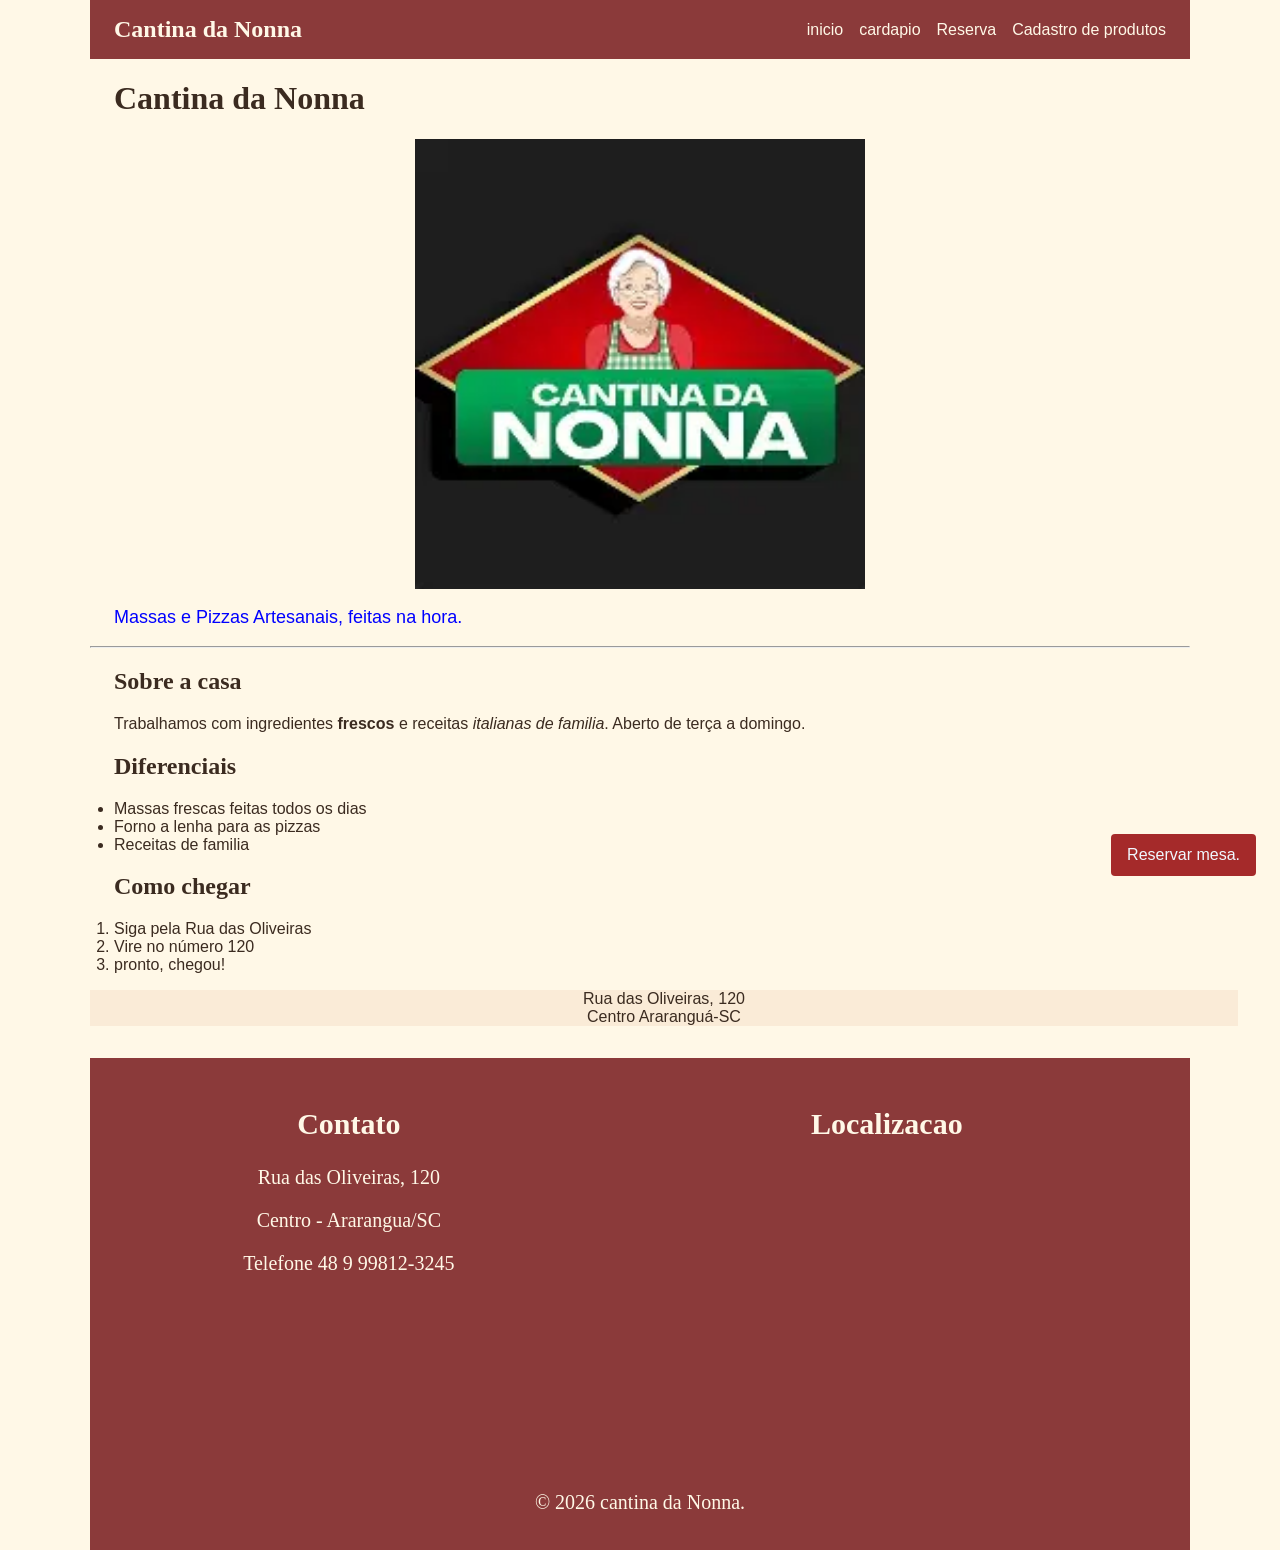
<file: index.html>
<!DOCTYPE html>
<html lang="pt-br">

<head>
    <meta charset="UTF-8">
    <meta name="viewport" content="width=device-width, initial-scale=1.0">

    <title>Cantina da Nonna</title>
    <link rel="stylesheet" href="public/style/index.css">

</head>

<body>
    <nav>

        <a href="index.html">Cantina da Nonna</a>

        <div>
            <a href="index.html">inicio</a>
            <a href="Cardapio.html">cardapio</a>
            <a href="reserva.html">Reserva</a>
            <a href="cadastro-produtos.html">Cadastro de produtos</a>
        </div>
    </nav>

    <h1>Cantina da Nonna</h1>
    <img src="public/images/logo.cantina.webp" alt="Logo Cantina da Nonna" width="450">

    <p style="color:blue;font-size:large">Massas e Pizzas Artesanais, feitas na hora.</p>

    <hr> <!--Exceção: hr não tem fechamento -->

    <h2>Sobre a casa</h2>
    <p>
        Trabalhamos com ingredientes <strong>frescos</strong> e receitas
        <em> italianas de familia</em>. Aberto de terça a domingo.
    </p>
    <h2>Diferenciais</h2>

    <ul>
        <li>Massas frescas feitas todos os dias</li>
        <li>Forno a lenha para as pizzas</li>
        <li>Receitas de familia</li>
    </ul>

   
    <h2>Como chegar</h2>

    <ol>
        <li>Siga pela Rua das Oliveiras</li>
        <li>Vire no número 120</li>
        <li>pronto, chegou!</li>
    </ol>

    <div class="endereco" style="background-color:antiquewhite; text-align: center;">
        <p>
        Rua das Oliveiras, 120 <br>
        Centro Araranguá-SC
        </p>
    </div>
    <a class="botao-reserva" href="reserva.html">Reservar mesa.</a>
         
    <footer>

        <div>

            <section>

                <h2>Contato</h2>

                <p>Rua das Oliveiras, 120</p>
                <p>Centro - Ararangua/SC</p>
                <p>Telefone 48 9 99812-3245</p>
            </section>

            <section>
                <h2>Localizacao</h2>
                <iframe
                    src="https://www.google.com/maps/embed?pb=!1m18!1m12!1m3!1d55856.94855517226!2d-49.537956866782835!3d-28.955966025059663!2m3!1f0!2f0!3f0!3m2!1i1024!2i768!4f13.1!3m3!1m2!1s0x95222e5228f59277%3A0x2443a8fb55419324!2sParaiso%20Das%20Noivas%20e%20Festas%20%7C%20Aluguel%20de%20Trajes%20Sociais%20%7C%20Vestidos%20de%20Noiva%20%7C%20Vestidos%20para%20Formatura!5e0!3m2!1spt-BR!2sbr!4v1784500674402!5m2!1spt-BR!2sbr"
                    width="400" height="300" style="border:0;" allowfullscreen="" loading="lazy"
                    referrerpolicy="strict-origin-when-cross-origin"></iframe>

            </section>
        </div>
        <p>&copy; 2026 cantina da Nonna.</p>
    </footer>
     <script src="https://cdn.jsdelivr.net/npm/bootstrap@5.3.8/dist/js/bootstrap.bundle.min.js" integrity="sha384-FKyoEForCGlyvwx9Hj09JcYn3nv7wiPVlz7YYwJrWVcXK/BmnVDxM+D2scQbITxI" crossorigin="anonymous"></script>
</body>

</html>
</file>
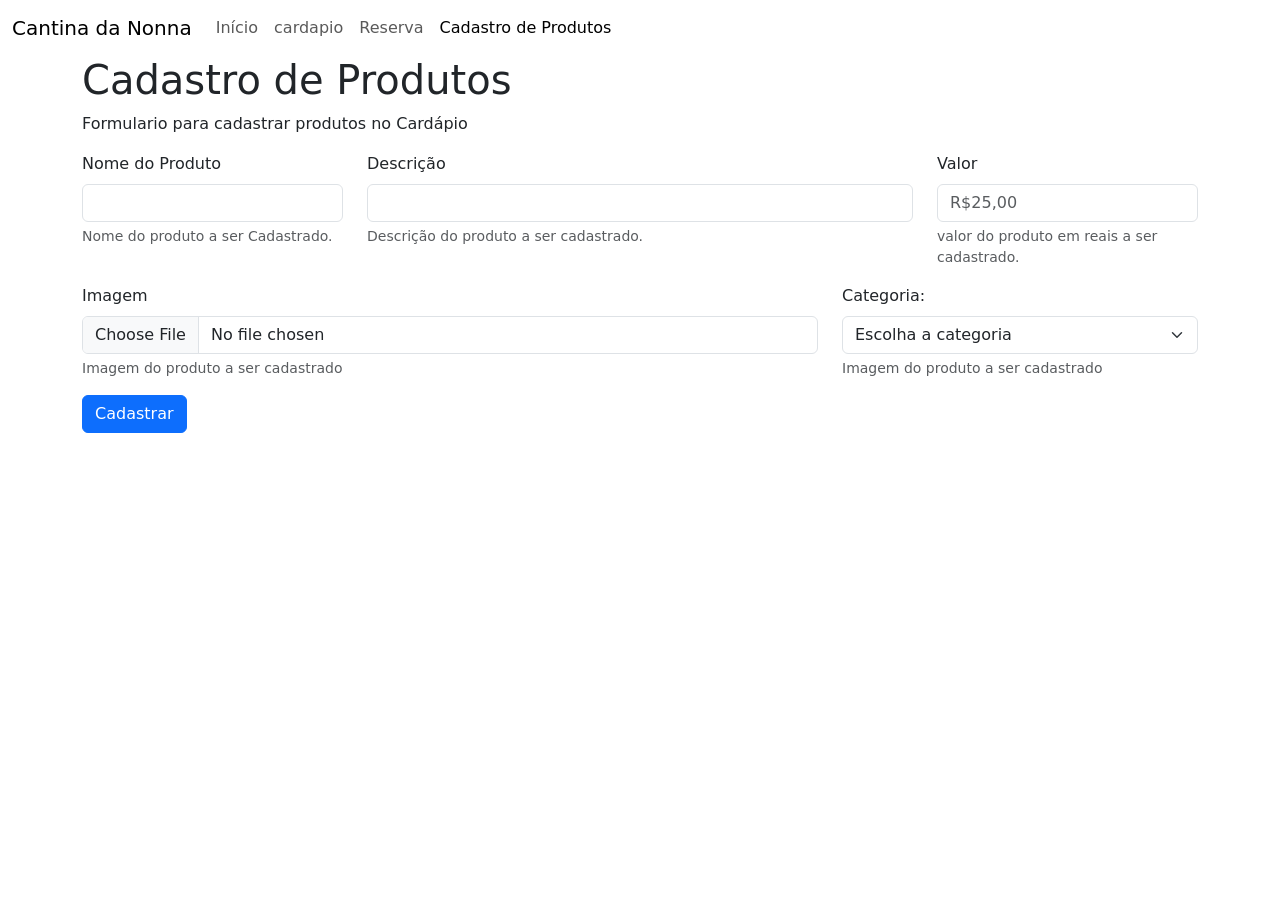
<file: cadastro-produto.html>
<!DOCTYPE html>
<html lang="pt-br">

<head>
    <meta charset="UTF-8">
    <meta name="viewport" content="width=device-width, initial-scale=1.0">
    <title>Cadastro de Produtos</title>
    <link href="https://cdn.jsdelivr.net/npm/bootstrap@5.3.8/dist/css/bootstrap.min.css" rel="stylesheet"
        integrity="sha384-sRIl4kxILFvY47J16cr9ZwB07vP4J8+LH7qKQnuqkuIAvNWLzeN8tE5YBujZqJLB" crossorigin="anonymous">

</head>

<body>
    <nav class="navbar navbar-expand-lg">
        <div class="container-fluid">
            <a class="navbar-brand" href="index.html">Cantina da Nonna</a>
            <button class="navbar-toggler" type="button" data-bs-toggle="collapse"
                data-bs-target="#navbarSupportedContent" aria-controls="navbarSupportedContent" aria-expanded="false"
                aria-label="Toggle navigation">
                <span class="navbar-toggler-icon"></span>
            </button>
            <div class="collapse navbar-collapse d-lg-flex justify-content-end" id="navbarSupportedContent">
                <ul class="navbar-nav me-md-auto mb-2 mb-lg-0">
                    <li class="nav-item">
                        <a class="nav-link" href="index.html">Início</a>
                    </li>
                    <li class="nav-item">
                        <a class="nav-link" href="Cardapio.html">cardapio</a>
                    </li>
                    <li class="nav-item">
                        <a class="nav-link" href="reserva.html">Reserva</a>
                    </li>
                    <li class="nav-item">
                        <a class="nav-link active" aria-current="page" href="cadastro-produto.html">Cadastro de
                            Produtos</a>
                    </li>
                </ul>
            </div>
        </div>
    </nav>

    <main class="container">
        <h1>Cadastro de Produtos</h1>
        <p> Formulario para cadastrar produtos no Cardápio</p>

        <form>
            <div class="row">

                <div class="col-md-3 col-sm-12 mb-3">
                    <label for="nome-produto" class="form-label">Nome do Produto</label>
                    <input type="text" class="form-control" id="nome-produto" aria-describedby="nome-produto-help">
                    <div id="nome-produto-help" class="form-text">Nome do produto a ser Cadastrado.</div>
                </div>

                <div class="col-md-6 col-sm-12 mb-3">
                    <label for="descricao-produto" class="form-label">Descrição</label>
                    <input type="text" class="form-control" id="descricao-produto"
                        aria-describedby="descricao-produto-help">
                    <div id="descricao-produto-help" class="form-text">Descrição do produto a ser cadastrado.</div>
                </div>

                <div class="col-md-3 col-sm-12 mb-3">
                    <label for="valor-produto" class="form-label">Valor</label>
                    <input type="number" class="form-control" id="valor-produto" aria-describedby="valor-produto-help"
                        placeholder="R$25,00">
                    <div id="valor-produto-help" class="form-text">valor do produto em reais a ser cadastrado.</div>
                </div>
            </div>

            <div class="row">
                <div class="col-md-8 col-sm-12 mb-3">
                    <label for="imagem-produto" class="form-label">Imagem</label>
                    <input class="form-control" type="file" id="imagem-produto" aria-describedby="imagem-produto-help">
                    <div id="imagem-produto-help" class="form-text">Imagem do produto a ser cadastrado</div>
                </div>
                <div class="col-md-4 col-sm-12 mb-3">
                    <label for="categoria-produto" class="form-label">Categoria:</label>
                    <select class="form-select" id="categoria-produto" aria-label="Default select example"
                        aria-describedby="categoria-produto-help">
                        <option selected>Escolha a categoria</option>
                        <option value="massas">Massas</option>
                        <option value="pizzas">Pizzas</option>
                        <option value="entrada">Entrada</option>
                        <option value="bebidas">Bebidas</option>
                        <option value="sobremesas">Sobremesas</option>
                    </select>
                    <div id="categoria-produto-help" class="form-text">Imagem do produto a ser cadastrado</div>
                </div>
            </div>

            <button type="submit" class="btn btn-primary">Cadastrar</button>
        </form>
    </main>
    <script src="https://cdn.jsdelivr.net/npm/bootstrap@5.3.8/dist/js/bootstrap.bundle.min.js"
        integrity="sha384-FKyoEForCGlyvwx9Hj09JcYn3nv7wiPVlz7YYwJrWVcXK/BmnVDxM+D2scQbITxI"
        crossorigin="anonymous"></script>
</body>

</html>


<body>
    
</body>
</html>
</file>
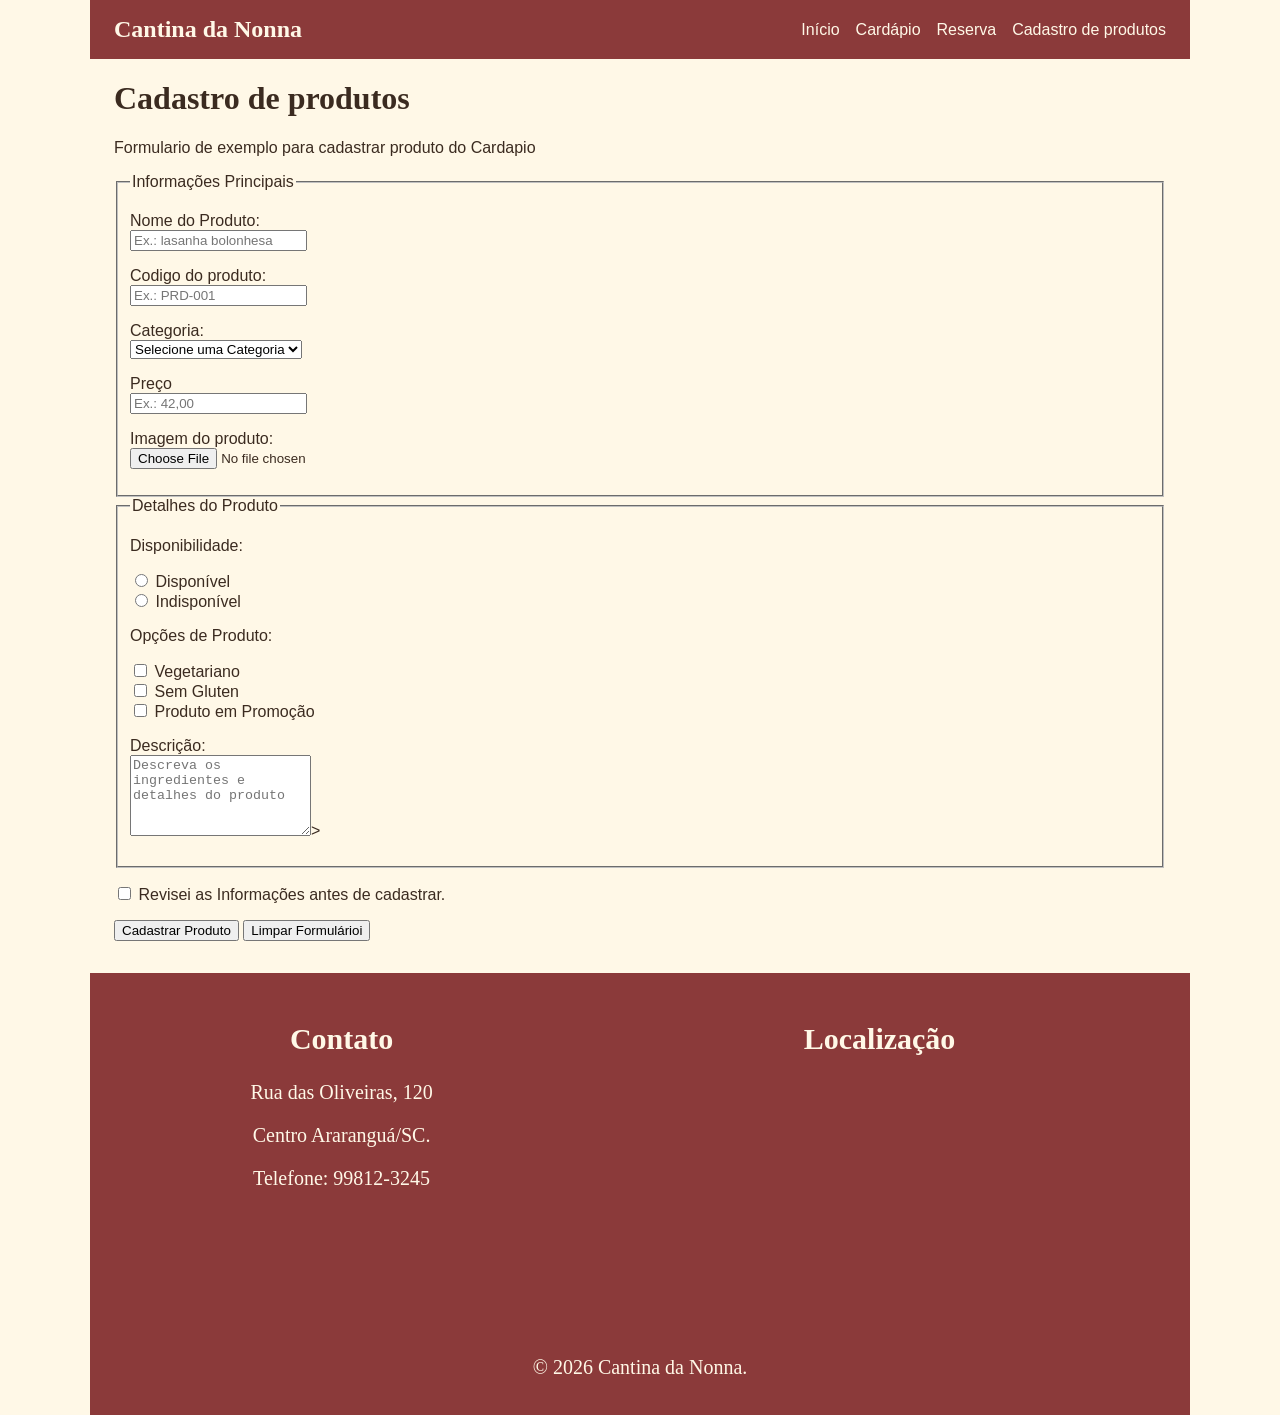
<file: Cadastro-produtos-velho.html>
<!DOCTYPE html>
<html lang="pt-br">

<head>
    <meta charset="UTF-8">
    <meta name="viewport" content="width=device-width, initial-scale=1.0">

    <title>Cantina da Nonna - Cadastro de Produtos</title>
    <link rel="stylesheet" href="public/style/index.css">

</head>

<body>
    <nav>
        <a href="index.html">Cantina da Nonna</a>

        <div>
            <a href="index.html">Início</a>
            <a href="cardapio.html">Cardápio</a>
            <a href="reserva.html">Reserva</a>
            <a href="cadastro-produtos.html">Cadastro de produtos</a>
        </div>
    </nav>

    <h1>Cadastro de produtos</h1>

    <p>Formulario de exemplo para cadastrar produto do Cardapio</p>

    <form>

        <fieldset>

            <legend>Informações Principais</legend>

            <p>
                <label for="nome-produto">Nome do Produto:</label><br>
                <input type="text" id="nome-produto" name="nome-produto" placeholder="Ex.: lasanha bolonhesa" required
                 minlength="3" maxlength="60">

            </p>

            <p>
                <label for="codigo-produto"> Codigo do produto:</label><br>
                <input type="text" id="codigo-produto" name=" Codigo-produto" placeholder="Ex.: PRD-001" required
                maxlength="10">

            </p>

            <p>
                <label for="categoria">Categoria:</label><br>
                <select id="categoria" name="Categoria" required>

                    <option value="">Selecione uma Categoria</option>

                    <option value="massa">Massa</option>
                    <option value="pizza">Pizza</option>
                    <option value="entrada">Entrada</option>
                    <option value="bebida">Bebida</option>
                    <option value="sobremesa">Sobremesa</option>
                </select>

            </p>

            <p>
                <label for="preco">Preço</label><br>
                <input type="number" id="preco" name="preco" placeholder="Ex.: 42,00" required min="1" step="0.01">

            </p>

            <p>

                <label for="imagem-produto">Imagem do produto:</label><br>
                <input type="file" id="imagem-produto" name="imagem-produto" accept="image/*">
            </p>

        </fieldset>

        <fieldset>

            <legend>Detalhes do Produto</legend>

            <p>Disponibilidade:</p>

            <input type="radio" id="disponivel-sim" name="disponibilidade" value="sim" required>
            <label for="disponivel-sim">Disponível</label><br>

            <input type="radio" id="disponivel-nao" name="disponibilidade" value="nao">
            <label for="diponivel-nao">Indisponível</label>

            <p>Opções de Produto:</p>

            <input type="checkbox" id="vegetariano" name="opcoes" value="vegetariano">
            <label for="vegetariano">Vegetariano</label><br>

            <input type="checkbox" id="sem-gluten" name="sem-gluten">
            <label for="sem-gluten">Sem Gluten</label><br>

            <input type="checkbox" id="promocao" name="opcoes" value="promocao">
            <label for="promocao">Produto em Promoção</label>

            <p>
                <label for="descricao">Descrição:</label><br>
                <textarea id="descricao" name="descricao" rows="5" colos="40"
                placeholder="Descreva os ingredientes e detalhes do produto" maxlength="300"></textarea>>

            </p>
        </fieldset>

        <p>
            <input type="checkbox" id="conferencia" name="conferencia" required>
            <label for="conferencia">Revisei as Informações antes de cadastrar.</label>

        </p>

        <button type="submit">Cadastrar Produto</button>

        <button type="reset">Limpar Formulárioi</button>

    </form>

    <footer>
        <div>
            <section>
                <h2>Contato</h2>
                <p>Rua das Oliveiras, 120</p>
                <p>Centro Araranguá/SC.</p>
                <p>Telefone: 99812-3245</p>
            </section>

            <section>
                <h2>Localização</h2>

                <iframe
                    src="https://www.google.com/maps/embed?pb=!1m18!1m12!1m3!1d55856.94855517226!2d-49.537956866782835!3d-28.955966025059663!2m3!1f0!2f0!3f0!3m2!1i1024!2i768!4f13.1!3m3!1m2!1s0x95222e5228f59277%3A0x2443a8fb55419324!2sParaiso%20Das%20Noivas%20e%20Festas%20%7C%20Aluguel%20de%20Trajes%20Sociais%20%7C%20Vestidos%20de%20Noiva%20%7C%20Vestidos%20para%20Formatura!5e0!3m2!1spt-BR!2sbr!4v1784500674402!5m2!1spt-BR!2sbr"
                    width="100%" 
                    height="250" 
                    style="border:0;" 
                    allowfullscreen="" 
                    loading="lazy"
                    referrerpolicy="strict-origin-when-cross-origin">
                </iframe>

            </section>
        </div>
        
        <p>&copy; 2026 Cantina da Nonna.</p>
    </footer>
</body>

</html>
</file>
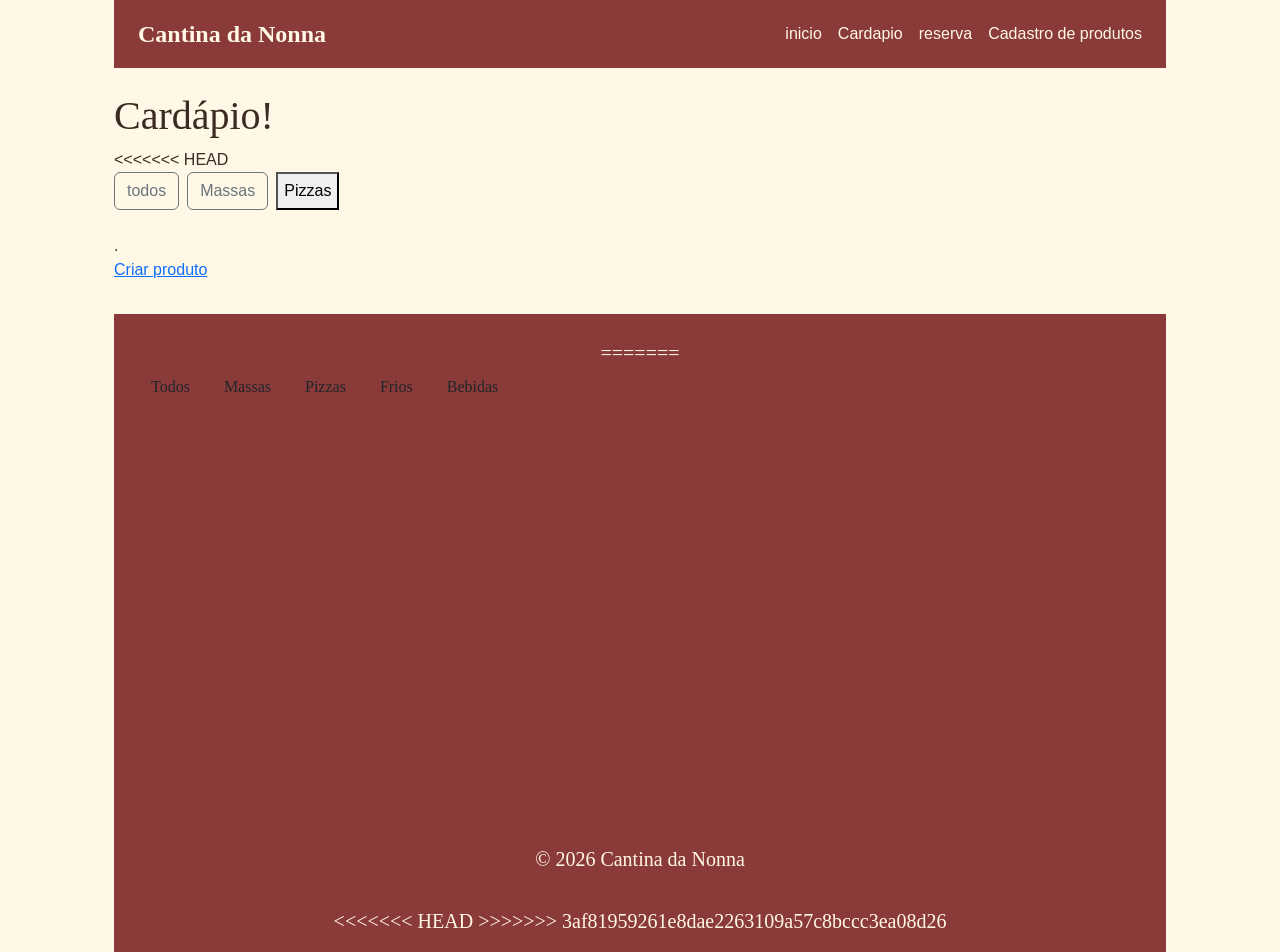
<file: Cardapio.html>
<!DOCTYPE html>
<html lang="pt-br">

<head>
    <meta charset="UTF-8">
    <meta name="viewport" content="width=device-width, initial-scale=1.0">
    <title>Cantina da Nonna-Cardapio</title>
     <link rel="stylesheet" href="https://cdn.jsdelivr.net/npm/bootstrap@5.3.8/dist/css/bootstrap.min.css" rel="stylesheet" integrity="sha384-sRIl4kxILFvY47J16cr9ZwB07vP4J8+LH7qKQnuqkuIAvNWLzeN8tE5YBujZqJLB" crossorigin="anonymous">
    <link rel="stylesheet" href="public/style/index.css">
</head>

<body>

    <nav>
        <a href="index.html">Cantina da Nonna</a>
        <div class="links-nav">

            <a href="index.html">inicio</a>
            <a href="Cardapio.html">Cardapio</a>
            <a href="reserva.html">reserva</a>
            <a href="cadastro-produtos.html">Cadastro de produtos</a>
        </div>
    </nav>
    <main class="conteiner mt-4">
        <h1>Cardápio!</h1>

<<<<<<< HEAD
        <div class="d-flex mb-4 gap-2">
            <button class="btn btn-small btn-outline-secondary"> todos</button>
            <button class="btn btn-outline-secondary">Massas</button>
            <button class="btn-outline-secondary">Pizzas</button>
        </div>.

        <div class="row" id ="cardapio"></div>
    </main>

    <a class="botao-cadastro-produto" onclick= "mostrarCadastroProdutos"> Criar produto</a>

    <footer>
        <div>
            <section>
            
=======
        <div class="d-flex mb-4 gap-2" id="filtro">
            <button class="btn btn-small btn-outline-secondery" data-filtro="todos">Todos</button>
            <button class="btn btn-small btn-outline-secondery" data-filtro="massas">Massas</button>
            <button class="btn btn-small btn-outline-secondery" data-filtro="pizzas">Pizzas</button>
            <button class="btn btn-small btn-outline-secondery" data-filtro="frios">Frios</button>
            <button class="btn btn-small btn-outline-secondery" data-filtro="bebida">Bebidas</button>
        </div>

        <div class="row" id="cardapio">
        </div>    

       <!-- <div class="row">
>>>>>>> 3af81959261e8dae2263109a57c8bccc3ea08d26
            <div class="col-md-6 mb-4">
                <div class="border rounded p-3 h-100 d-flex flex-column">
                    <div class="d-flex justify-content-between-align-items-start gap-3">
                        <div>
                            <h5>Fettuccine ao molho Branco</h5>
                            <p class="text-muted small">Massa fresca feita na hora com toque de parmesão ralado.</p>
                        </div>
                        <img src="public/images/fettuccine.jfif" alt="Fettuccine ao molho Branco"
                            class="cardapio-img rounded">
                    </div>
                    <p class="mt-auto mb-0 pt-3">R$ 42,00</p>
                </div>
            </div>

            <div class="col-md-6 mb-4">
                <div class="border rounded p-3 h-100 d-flex flex-column">
                    <div class="d-flex justify-content-between align-items-start gap-3">
                        <div>
                            <h5>Pizza Margherita</h5>
                            <p class="text-muted small">Massa fresca feita na hora, assada em forno a lenha .</p>
                        </div>
                        <img src="public/images/pizza.margherita.jfif" alt="Fettuccine ao molho Branco"
                            class="cardapio-img-rounded">
                    </div>
                    <p class="mt-auto mb-0 pt-3">R$ 55,00</p>
                </div>
            </div>

            <div class="col-md-6 mb-4">
                <div class="border rounded p-3 h-100 d-flex flex-column">
                    <div class="d-flex justify-content-between align-items-start gap-3">
                        <div>
                            <h5>Polenta Fortaia</h5>
                            <p class="text-muted small">Feita com milho orgânico e sem conservante, textura firme.</p>
                        </div>
                        <img src="public/images/polenta.fortaia.jfif" alt="Polenta Fortaia" class="cardapio-img-rounded">
                    </div>
                    <p class="mt-auto mb-0 pt-3">R$ 35,00</p>
                </div>
            </div>

            <div class="col-md-6 mb-4">
                <div class="border rounded p-3 h-100 d-flex flex-column">
                    <div class="d-flex justify-content-between align-items-start gap-3">
                        <div>
                            <h5>Salame e Queijo Colonial</h5>
                            <p class="text-muted small">Feita com porco e queijo da colonia, ingredientes frescos e com
                                pouca gordura!.</p>
                        </div>
                        <img src="public/images/salame.queijo colonial.jfif" alt="Salame e Queijo Colonial"
                            class="cardapio-img-rounded">
                    </div>
                    <p class="mt-auto mb-0 pt-3">R$ 38,00</p>
                </div>
            </div>

            <div class="col-md-6 mb-4">
                <div class="border rounded p-3 h-100 d-flex flex-column">
                    <div class="d-flex justify-content-between align-items-start gap-3">
                        <div>
                            <h5>Vinho Goethe(Taça)</h5>
                            <p class="text-muted small">Feita com uvas orgânicas cuidadosamente selecionadas, vinho
                                claro e encorpado.</p>
                        </div>
                        <img src="public/images/vinho goethe.jfif" alt="Vinho Goethe" class="cardapio-img-rounded">
                    </div>
                    <p class="mt-auto mb-0 pt-3">R$ 25,00</p>
                </div>
            </div>
        </div>
    </main>
    <!--<table>
    <tr>
        
            <th> Imagem</th>
            <th> Prato </th>
            <th> Preço</th>
        </tr>

        <tr>
            <td><img src="public/images/Fettuccine.jfif" alt="Fettuccine ao molho branco" width="100"></td>
            <td> Fettuccine molho branco
            <td>R$ 42,00</td>
        </tr>

        <tr>
            <td><img src="public/images/pizza.margherita.jfif" alt="Pizza margherita" width="100"></td>
            <td>Pizza marguerita</td>
            <td>R$ 55,00</td>
        </tr>

        <tr>

            <td><img src="public/images/polenta.fortaia.jfif" alt="Polenta com Fortaia" width="100"></td>
            <td> Polenta com Fortaia</td>
            <td>R$ 35,00</td>
        </tr>

        <tr>
            <td><img src="public/images/salame.queijo colonial.jfif" alt="Salame e queijo Colonial" width="100"></td>
            <td> Salame e Queijo Colonial
            <td>R$ 38,00 </td>
        </tr>

        <tr>
            <td><img src="public/images/vinho goethe.jfif" alt="Vinho Goethe (taça)" width="100"></td>
            <td> Vinho Goethe (taça) </td>
            <td>R$ 25,00 </td>
        </tr>
    </table>-->

    <footer>
        <iframe
            src="https://www.google.com/maps/embed?pb=!1m18!1m12!1m3!1d55856.94855517226!2d-49.537956866782835!3d-28.955966025059663!2m3!1f0!2f0!3f0!3m2!1i1024!2i768!4f13.1!3m3!1m2!1s0x95222e5228f59277%3A0x2443a8fb55419324!2sParaiso%20Das%20Noivas%20e%20Festas%20%7C%20Aluguel%20de%20Trajes%20Sociais%20%7C%20Vestidos%20de%20Noiva%20%7C%20Vestidos%20para%20Formatura!5e0!3m2!1spt-BR!2sbr!4v1784500674402!5m2!1spt-BR!2sbr"
                width="400" height="350" style="border:0;" allowfullscreen="" loading="lazy"
                referrerpolicy="strict-origin-when-cross-origin"></iframe>
        <p>&copy; 2026 Cantina da Nonna</p>
    </footer>

<<<<<<< HEAD
    <Script src="public/scripts/cardapio.js"></Script>
    <script> src="https://cdn.jsdelivr.net/npm/bootstrap@5.3.8/dist/js/bootstraptst


=======
    <script src="public/scripts/cardapio.js"></script>
    <script src="https://cdn.jsdelivr.net/npm/bootstrap@5.3.8/dist/js/bootstrap.bundle.min.js"
        integrity="sha384-FKyoEForCGlyvwx9Hj09JcYn3nv7wiPVlz7YYwJrWVcXK/BmnVDxM+D2scQbITxI"
        crossorigin="anonymous"></script>
>>>>>>> 3af81959261e8dae2263109a57c8bccc3ea08d26
    </body>


</html>
</file>
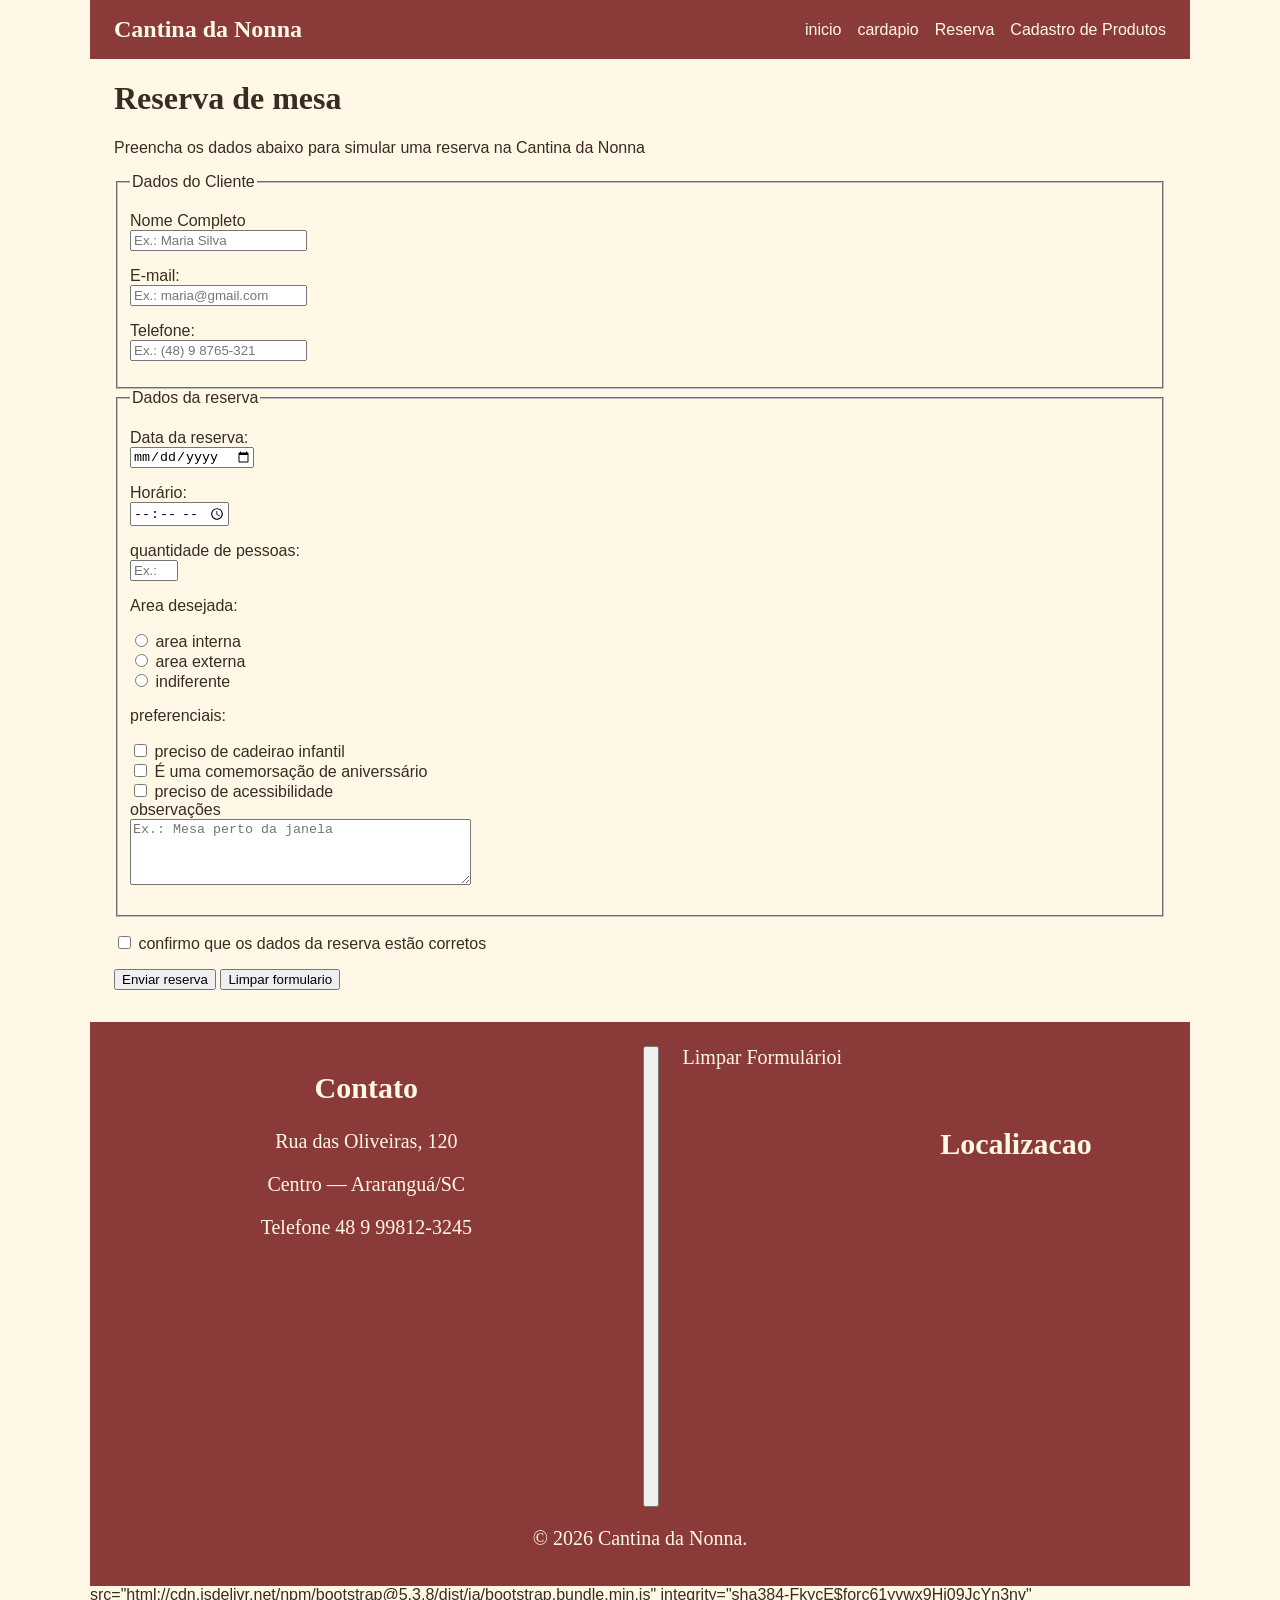
<file: reserva.html>
<!DOCTYPE html>
<html lang="pt-br">


<head>
    <meta charset="UTF-8">
    <meta name="viewport" content="width=device-width, initial-scale=1.0">
    <title>Cantina da Nonna</title>
    <link rel="stylesheet" href="public/style/index.css">

</head>

<body>

    <nav>
        <a href="index.html">Cantina da Nonna</a>

        <div>
            <a href="index.html">inicio</a>
            <a href="Cardapio.html">cardapio</a>
            <a href="reserva.html">Reserva</a>
            <a href="Cadastro-produtos.html">Cadastro de Produtos</a>
        </div>
    </nav>

    <h1 id="id-titulo" class="c-titulo">Reserva de mesa</h1>

    <p>Preencha os dados abaixo para simular uma reserva na Cantina da Nonna </p">

    <form>
        <fieldset>

            <legend>Dados do Cliente</legend>
            <p>
                <label for="Nome">Nome Completo</label><br>
                <input type="text" name="nome" id="nome" placeholder="Ex.: Maria Silva" required minlength="3">
            </p>

            <p>
                <label for="email">E-mail:</label><br>
                <input type="email" id="email" name="email" placeholder="Ex.: maria@gmail.com" required>
            </p>

            <p>
                <label for="telefone">Telefone:</label><br>
                <input type="tel" id="telefone" nome="telefone" placeholder="Ex.: (48) 9 8765-321" required>
            </p>

        </fieldset>

        <fieldset>

            <legend> Dados da reserva</legend>

            <p>
                <label for="data">Data da reserva:</label><br>
                <input type="date" id="data" nome="data" required>
            </p>

            <p>
                <label for="horario">Horário:</label><br>
                <input type="time" id="horario" name="horario" required>
            </p>
            <p>
                <label for="pessoas">quantidade de pessoas:</label><br>
                <input type="number" id="pessoas" name="pessoas" placeholder="Ex.: 4" required min="1" max="20">
            </p>

            <p>Area desejada:</p>

            <input type="radio" id="area-interna" nome="area" value="interna" required>
            <label for="area-interna"> area interna</label><br>

            <input type="radio" id="area-externa" nome="area" value="externa" required>
            <label for="area-externa">area externa</label><br>

            <input type="radio" id="area-indiferente" name="area" value="indiferente">
            <label for="area-indiferente">indiferente</label><br>

            <p>preferenciais:</p>

            <input type="checkbox" id="cadeirao" name="preferenciais" values="cadeirao">
            <label for="cadeirao">preciso de cadeirao infantil</label><br>

            <input type="checkbox" id="aniversario" nome="preferenciais" value="aniversario">
            <label for="aniversario">É uma comemorsação de aniverssário</label><br>

            <input type="checkbox" id="acessibilidade" nome="preferenciais" value="acessibilidade">
            <label for="acessibilidade">preciso de acessibilidade</label><br>

            <label for="observacoes">observações</label><br>
            <textarea id="observacoes" name="observacoes" rows="4" cols="40"
                placeholder="Ex.: Mesa perto da janela"></textarea>
            </p>
        </fieldset>

        <p>
            <input type="checkbox" id="confirmacao" nome="confirmacao" required>
            <label for="confirmacao">confirmo que os dados da reserva estão corretos</label>
        </p>

        <button taype="submit"> Enviar reserva</button>
        <button taype="reset"> Limpar formulario</button>
    </form>
    <footer>

        <div>
            <section>
                <h2> Contato</h2>
                <p>Rua das Oliveiras, 120</p>
                <p>Centro — Araranguá/SC</p>
                <p>Telefone 48 9 99812-3245</p>
            </section>
            <button id="envio-reserva" type="submit".Enviar reserva</button>
            </button type= "reset">Limpar Formulárioi</button>
    
            </form>
            <footer>
        
                <h2>Localizacao</h2>
                <iframe
                    src="https://www.google.com/maps/embed?pb=!1m18!1m12!1m3!1d55856.94855517226!2d-49.537956866782835!3d-28.955966025059663!2m3!1f0!2f0!3f0!3m2!1i1024!2i768!4f13.1!3m3!1m2!1s0x95222e5228f59277%3A0x2443a8fb55419324!2sParaiso%20Das%20Noivas%20e%20Festas%20%7C%20Aluguel%20de%20Trajes%20Sociais%20%7C%20Vestidos%20de%20Noiva%20%7C%20Vestidos%20para%20Formatura!5e0!3m2!1spt-BR!2sbr!4v1784500674402!5m2!1spt-BR!2sbr"
                    width="400" height="300" style="border:0;" allowfullscreen="" loading="lazy"
                    referrerpolicy="strict-origin-when-cross-origin">
                </iframe>
            </section>

        </div>
        <p>&copy; 2026 Cantina da Nonna.</p>
    </footer>
   

    <script>
        // static void exemplo(){}
        function exemploFuncao(){
            // Pegar o título dessa página
            // alterar o conteúdo para "Exemplo aula Javascript"
            // tag document.querySelector("#id-titulo")
            // id document.querySelector(". c-titulo")
            let titulo = document.querySelector("#id-titulo")
            titulo.textContent = "Exemplo aula Javescript"

        }

        //Systerm.out.println("Olá mundo!")
        console.log("Olá mundo!)
       // exemploFuncao()
       // Capturar o evento ao clicar no botão "Enviar reserva"  -> Mandar
       let botao = document.querySelector("#envio-reserva")
       botao.addeventListner("click", exemploFuncao)
       /* botao.addEventListener("click", funcion (){}
       // pegar o titulo dessa pagina
       // alterar o conteudo para "Exemplo aula JavaScript"
       // id document.querySelector("h1")
       // classe document.querySelector("#id-titulo")
       // classe document.querySelector(". c-titulo")
       let titulo = document.querySelector("#id-titulo")
       titulo.textContent = "Exemplo aula Javascript"

    }) */

    </Script>

    </script>src="html://cdn.jsdelivr.net/npm/bootstrap@5.3.8/dist/ja/bootstrap.bundle.min.js" integrity="sha384-FkycE$forc61yvwx9Hj09JcYn3nv"
    
</body>

</html>
</file>
<file: public/style/index.css>
body {
  font-family: Arial, sans-serif;
  color: #3B2B20;
  background-color: #FFF8E7;
  max-width: 1100px;
  margin-left: auto;
  margin-right: auto;
  margin-bottom: 0;
  margin-top: 0;
  padding-left: 24px;
  padding-right: 24px;

}

/*
  Esta regra centraliza os principais conteúdos da página.
  max-width limita a largura em telas grandes.
  margin-left/right auto distribui o espaço sobrando dos lados.

  O sinal > significa "filho direto".
  Exemplo: body > h1 pega apenas um h1 que está diretamente dentro do body.
  Já body h1 pegaria qualquer h1 dentro do body, mesmo se ele estivesse dentro
  de uma section, div, footer ou outro elemento.

  Usamos body > ... para mexer só nos blocos principais da página,
  sem alterar elementos internos do menu, formulário ou rodapé sem querer.
*/
body>h1,
body>h2,
body>p,
body>ul,
body>ol,
body>hr,
body>form,
body>.endereco,
body>table {
  max-width: 1100px;
  margin-left: auto;
  margin-right: auto;
  padding-left: 24px;
  padding-right: 24px;
}

h1,
h2 {
  font-family: Georgia, serif;
}

/*
  Centraliza a imagem principal.
  display: block permite usar margin auto na imagem.
*/
body>img {
  display: block;
  margin-left: auto;
  margin-right: auto;
  max-width: 100%;
}

/*
  AULA 5: FLEXBOX NA NAVBAR
  nav é o contêiner flex.
  O primeiro link e a div com os outros links são os itens flex.
*/
nav {
  background-color: #8B3A3A;
  color: #FFF8E7;
  position: sticky;

  display: flex;
  justify-content: space-between;
  align-items: center;
  gap: 16px;

  max-width: 1100px;
  margin-left: auto;
  margin-right: auto;
  padding: 16px 24px;
}

/*
  O primeiro link da nav é usado como a marca do site.
*/
nav>a {
  font-family: Georgia, serif;
  font-size: 24px;
  font-weight: bold;
}

nav a {
  color: #FFF8E7;
  text-decoration: none;
}

/*
  A div dentro da nav também vira flex.
  Assim os links ficam lado a lado com espaço entre eles.
*/
nav div {
  display: flex;
  gap: 16px;
}

/* A tabela continua simples, como na aula anterior. */
table {
  width: 100%;
}

th {
  background-color: #8B3A3A;
  color: #FFF8E7;
  font-family: Georgia, serif;
  padding: 8px;
  text-align: center;
}

td {
  padding: 8px;
  text-align: center;
}

/*
  A div dentro do footer é o contêiner flex.
  As duas sections são os itens flex: contato e mapa.
*/
footer {
  background-color: #8B3A3A;
  color: #FFF8E7;
  font-family: Georgia, serif;
  margin-top: 32px;
  padding: 24px 0 16px;
  font-size: 20px;
  text-align: center;
}

footer>div {
  display: flex;
  gap: 24px;

  max-width: 1100px;
  margin-left: auto;
  margin-right: auto;
  padding-left: 24px;
  padding-right: 24px;
}

/*
  flex: 1 faz cada section tentar ocupar o mesmo espaço.
*/
footer section {
  flex-grow: 1;
}

footer iframe {
  width: 100%;
}

footer>p {
  text-align: center;
}

/* Mantém o bloco de endereço ocupando a largura disponível. */
.endereco {
  width: 100%;
  bottom: 45px;
  left: 0;
  width: 100%;
  background-color: aliceblue;
  text-align: center;

}
.botao-reserva{
  background-color: brown;
  border-radius: 4px;

  color: aliceblue;
  text-decoration: none;
  padding: 12px 16px;

  position: fixed;
  right: 24px;
  bottom: 24px;
  z-index: 2;
}

.botao-reserva:hover{
  background-color: darkred;
}
.cardapio-img{
  width: 130px;
  height: 110px;
  object-fit: cover;
  flex-shrink: 0;
}

.logo-conteiner{
  display: flex;
  justify-content: center;
}

input:focus,
select:focus,
textarea:focus{
  background-color: burlywood;
}

.links-nav{
  display: flex;
  align-items: center;
  gap: 16px;
}
</file>
